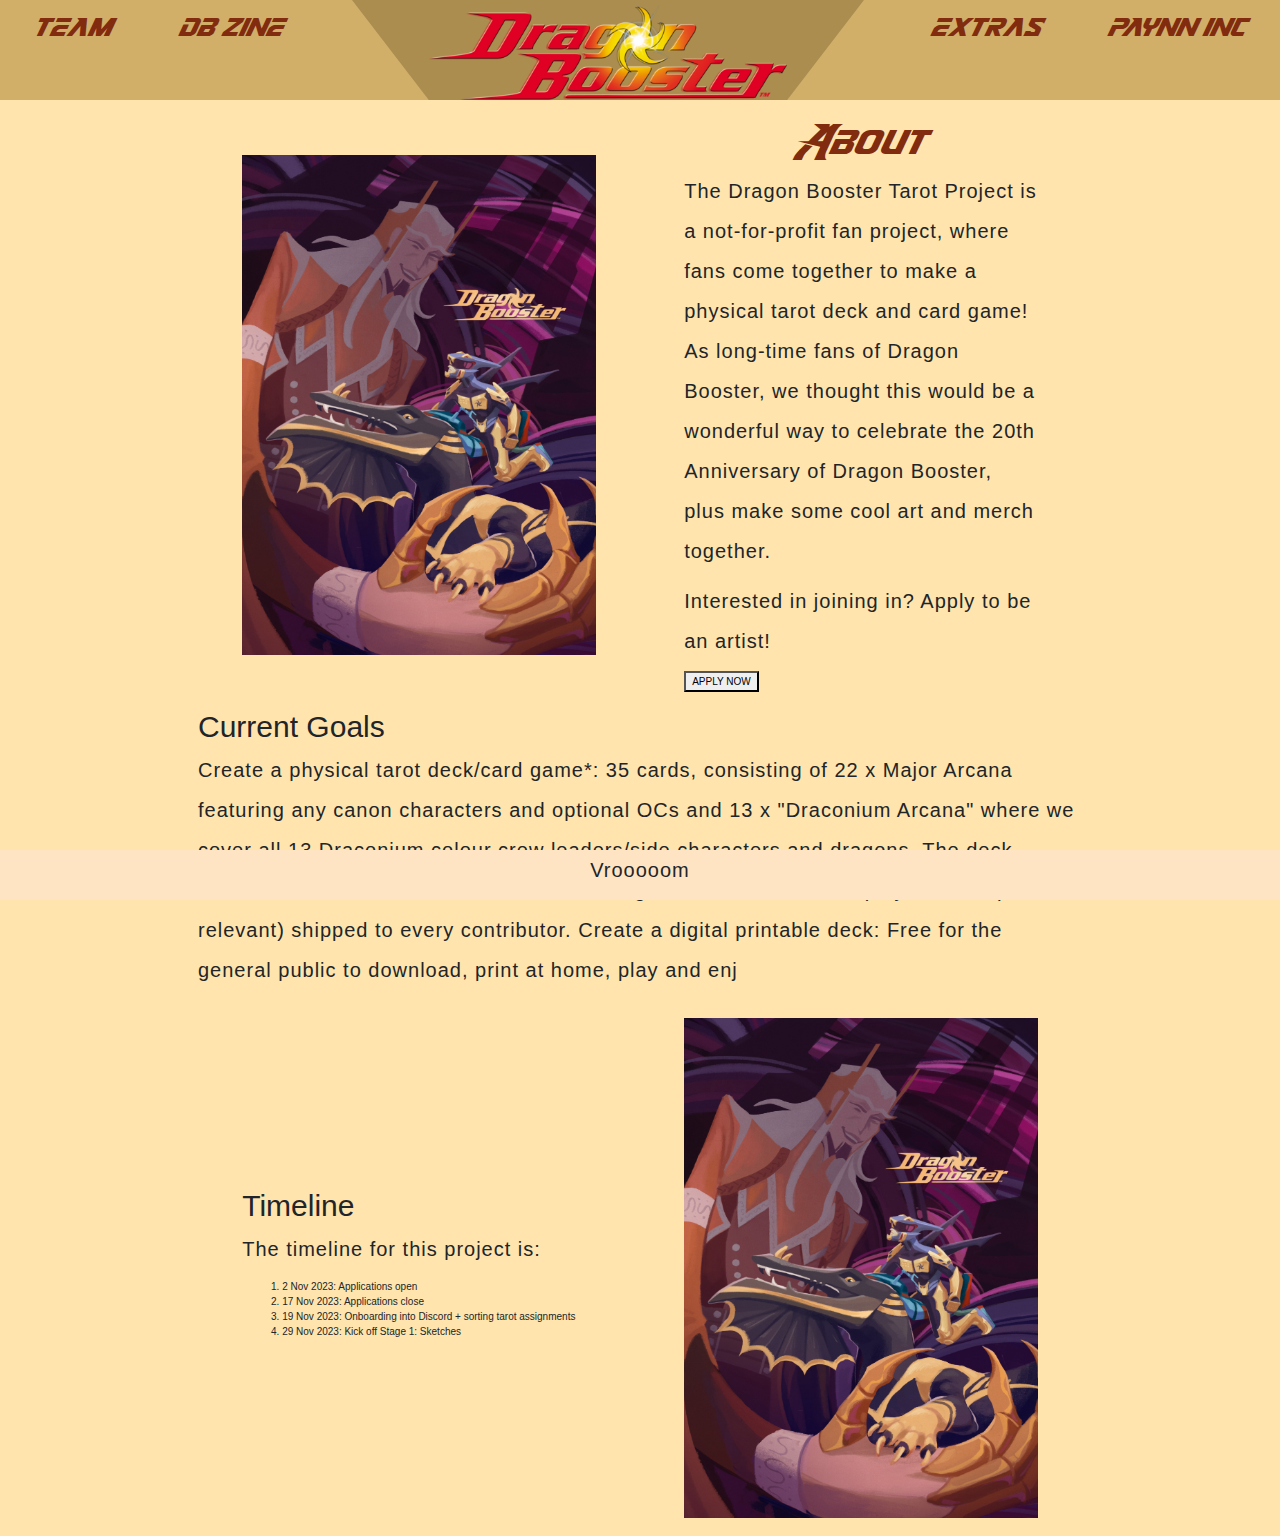
<file: index.html>
<!doctype html>
<html lang="en-AU">
  <head>
    <meta charset="utf-8" />
    <meta name="viewport" content="width=device-width, initial-scale=1, shrink-to-fit=no">
    <title>Dragon Booster Fan Tarot Project</title>
    <link href="https://fonts.googleapis.com/css?family=Open+Sans" rel="stylesheet">
    <link rel="stylesheet" href="https://cdn.jsdelivr.net/npm/bootstrap@4.3.1/dist/css/bootstrap.min.css" integrity="sha384-ggOyR0iXCbMQv3Xipma34MD+dH/1fQ784/j6cY/iJTQUOhcWr7x9JvoRxT2MZw1T" crossorigin="anonymous">
    <link href="styles/style.css" rel="stylesheet"/>
  </head>
  <body>
    <nav class="navbar">
      <ul class="navbar-nav">
        <li class="nav-item">
          <a class="nav-link" href="./team/index.html">team</a>
        </li>
        <li class="nav-item ">
          <a class="nav-link" href="./db-zine/index.html">db zine</a>
        </li>
        <li class="home-button">
          <a class="nav-link d-flex justify-content-center" href="#">
            <img src="./assets/images/db-logo.png">
          </a>
        </li>
        <li class="nav-item">
          <a class="nav-link" href="./extras/index.html">extras</a>
        </li>
        <li class="nav-item">
          <a class="nav-link" href="./paynn-inc/index.html">paynn inc</a>
        </li>
      </ul>
    </nav>

    <div class="container double-columns" style="margin-top: 100px;">
      <div class="column">
        <img src="./assets/images/dummy.jpg">
      </div>
      <div class="column">
        <h1>About</h1>
        <p>
          The Dragon Booster Tarot Project is a not-for-profit fan project, where fans come together to make a physical tarot deck and card game! As long-time fans of Dragon Booster, we thought this would be a wonderful way to celebrate the 20th Anniversary of Dragon Booster, plus make some cool art and merch together. 
        </p>
        <p>
          Interested in joining in? Apply to be an artist!
        </p>
        <button>
          APPLY NOW
        </button>
      </div>
    </div>

    <div class="container">
      <h2>
        Current Goals
      </h2>
      <p>
        Create a physical tarot deck/card game*: 35 cards, consisting of 22 x Major Arcana featuring any canon characters and optional OCs and 13 x "Draconium Arcana" where we cover all 13 Draconium colour crew leaders/side characters and dragons. The deck should also include a mini booklet introducing artists/instructions to play + board (if relevant) shipped to every contributor. Create a digital printable deck: Free for the general public to download, print at home, play and enj
      </p>
    </div>

    <div class="container double-columns">
      <div class="column">
        <h2>Timeline</h2>
        <p>
          The timeline for this project is:
        </p>
        <ol>
          <li>
            2 Nov 2023: Applications open
          </li>
          <li>
            17 Nov 2023: Applications close
          </li>
          <li>
            19 Nov 2023: Onboarding into Discord + sorting tarot assignments
          </li>
          <li>
            29 Nov 2023: Kick off Stage 1: Sketches
          </li>
        </ol>
      </div>
      <div class="column">
        <img src="./assets/images/dummy.jpg">
      </div>
    </div>

    <footer class="position-fixed" style="bottom:0; width:100%;background-color: bisque;">
      <div class="d-flex justify-content-center" >
        <p>Vrooooom</p>
      </div>
    </footer>
  </body>
</html>
</file>
<file: styles/style.css>
@font-face { font-family: "Speedbeast" ;  
    src: url('../assets/fonts/speedbeast/SpeedBeast.ttf') format('truetype'); 
} 

@font-face{
    font-family:"Draconomicon" ;
    src: url('../assets/fonts/draconomicon.TTF') format('truetype');
}

:root{
    --brown: #812b0f;
    --creme: #ffe4ad;
}

html {
    font-size: 10px;
    font-family: "Open Sans", sans-serif;
    }  

body{
    margin:0;
    background-color: var(--creme) !important;
}

.container{
    padding: 0 10%;
}

h1 {
    font-size: 4rem;
    text-align: center;
    font-family: "Speedbeast";
    color: var(--brown);
    }

h2{
    font-size: 3rem;
}

p{
    font-size: 2rem;
    line-height: 2;
    letter-spacing: 1px;
    }

.navbar{
    padding: 0;
    position: relative;
}

.navbar-nav {
    justify-content: space-around;
    flex-direction: row;
    width: 100%;
    position: fixed;
    background-color:  #d2af69;
    top: 0
}

.navbar-nav a{
    color: var(--brown);
}

.home-button{
    width: 40%;
	background-color:  #ab8d4f;
    clip-path: polygon(0 0, 100% 0, 85% 100%, 15% 100%);
    position: relative;
    height: 100px;
}

.home-button img{
    width:70%;
}

.nav-item{
    font-family: "Speedbeast";
    font-size: 3rem;
}

.double-columns{
    display: flex;
    align-items: center;
}

.column{
    width: 50%;
    padding: 2% 5%;
}

.column img{
    width: 100%;
}
</file>
